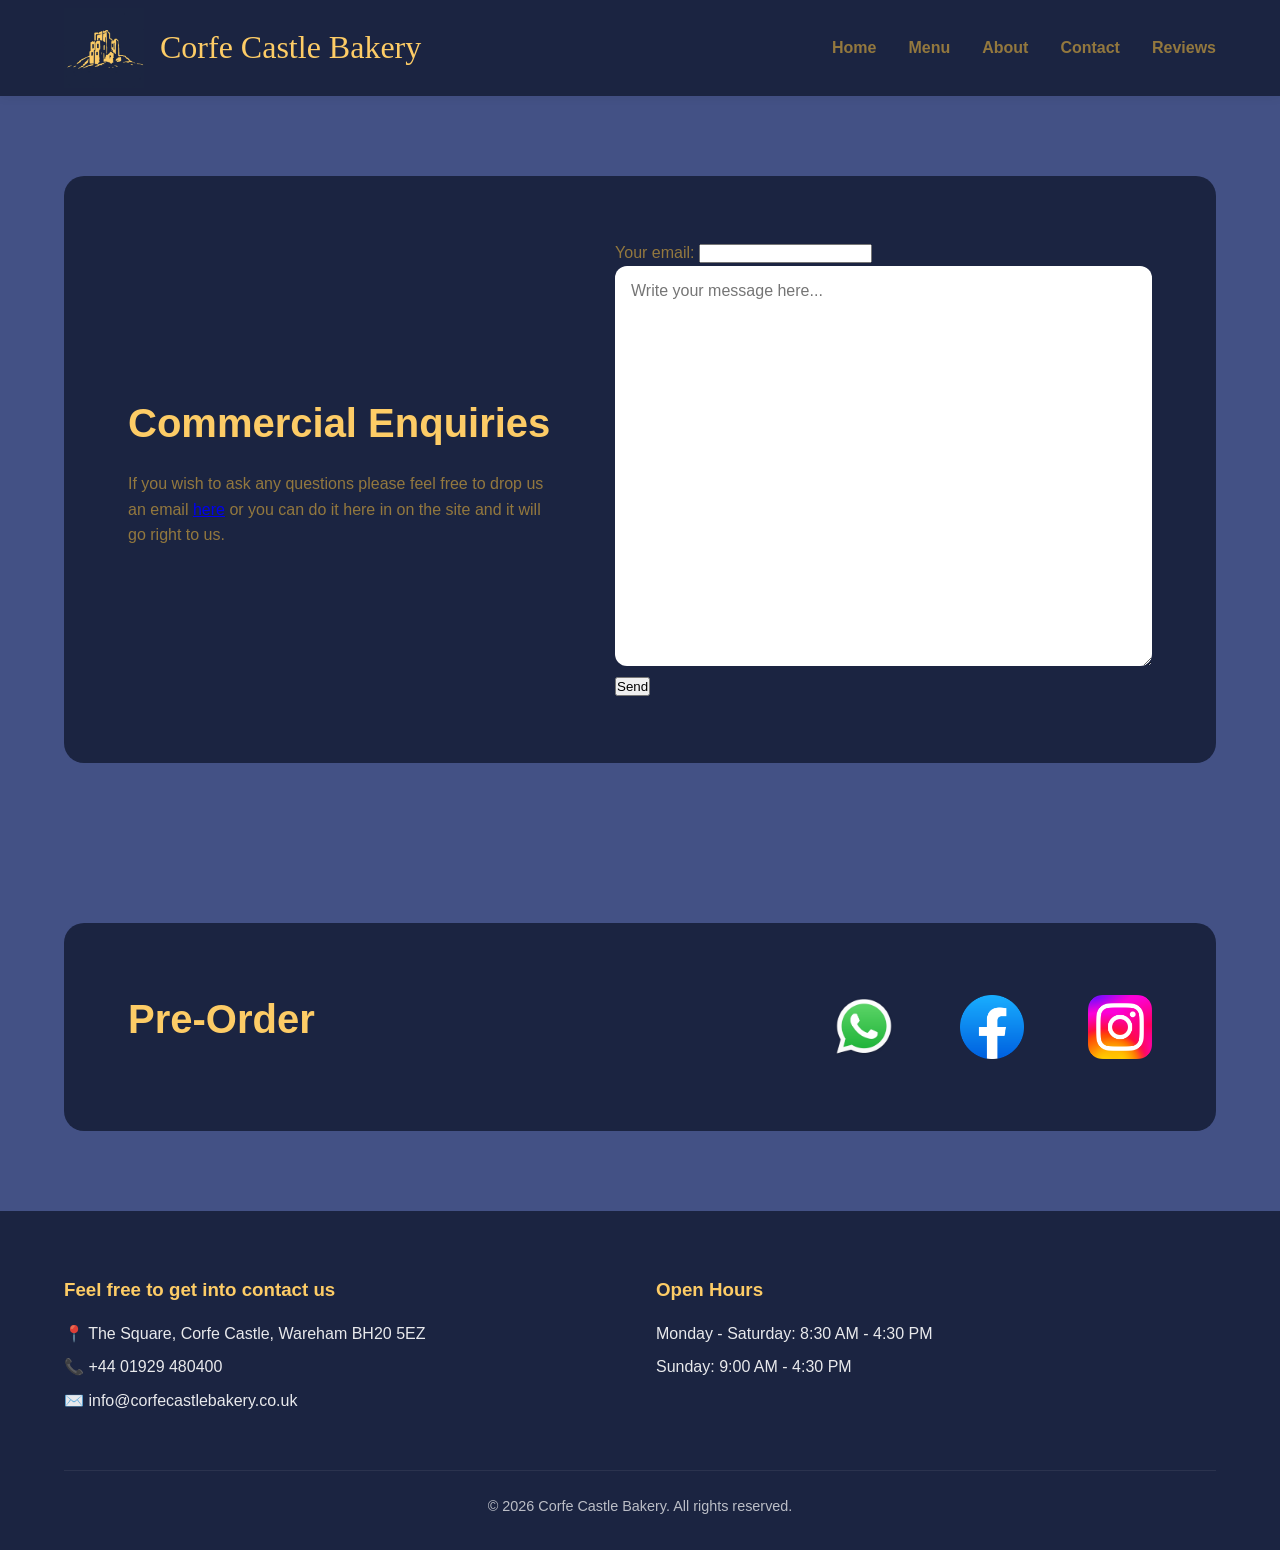
<file: contact.html>
<!DOCTYPE html>
<html lang="en">
<head>
    <meta charset="UTF-8">
    <meta name="viewport" content="width=device-width, initial-scale=1.0">
    <title>Corfe Castle Bakery</title>
    <link rel="stylesheet" href="style.css">
</head>
<body>

<nav class="navbar">
    <div class="nav-brand">
        <img class="nav-image-logo" src="images/logo.png" alt="Blank">
        <a class="nav-logo">Corfe Castle Bakery</a>
    </div>
    <ul class="nav-links">
        <li><a href="index.html">Home</a></li>
        <li><a href="menu.html">Menu</a></li>
        <li><a href="about.html">About</a></li>
        <li><a href="contact.html">Contact</a></li>
        <li><a href="reviews.html">Reviews</a></li>
    </ul>
</nav>

<section class="section">
    <div class="contact-card">
        <div class="contact-content">
            <h2 style="color: var(--primary-color); margin-bottom: 1rem; font-size: 2.5rem;">Commercial Enquiries</h2>
            <p>If you wish to ask any questions please feel free to drop us an email <a href="mailto:info@corfecastlebakery.co.uk">here</a> or you can do it here in on the site and it will go right to us.</p>
        </div>
        <form action="https://formspree.io/f/mdaqeoad" method="POST">
            <label>Your email:
                <input type="email" name="email"></label>
            <textarea class="contact-textbox" name="message" placeholder="Write your message here..."></textarea>
            <button type="submit">Send</button>
        </form>
    </div>
</section>

<section class="section">
    <div class="contact-card">
        <div class="contact-content">
            <h2 style="color: var(--primary-color); margin-bottom: 1rem; font-size: 2.5rem;">Pre-Order</h2>
            <p></p>
        </div>
        <a href="https://wa.me/447738413124">
            <img class="contact-image" src="images/whatsapp.png" alt="WhatsApp">
        </a>
        <a href>
            <img class="contact-image" src="images/facebook.webp" alt="Facebook">
        </a>
        <a href>
            <img class="contact-image" src="images/instagram.webp" alt="Instagram">
        </a>
    </div>
</section>

<footer id="footer">
    <div class="footer-container">
        <div class="footer-info">
            <h3>Feel free to get into contact us</h3>
            <p>📍 The Square, Corfe Castle, Wareham BH20 5EZ</p>
            <p>📞 +44 01929 480400</p>
            <p>✉️ info@corfecastlebakery.co.uk</p>
        </div>
        <div class="footer-hours">
            <h3>Open Hours</h3>
            <p>Monday - Saturday: 8:30 AM - 4:30 PM</p>
            <p>Sunday: 9:00 AM - 4:30 PM</p>
        </div>
    </div>
    <div class="footer-bottom">
        <p>&copy; 2026 Corfe Castle Bakery. All rights reserved.</p>
    </div>
</footer>

</body>
</html>
</file>
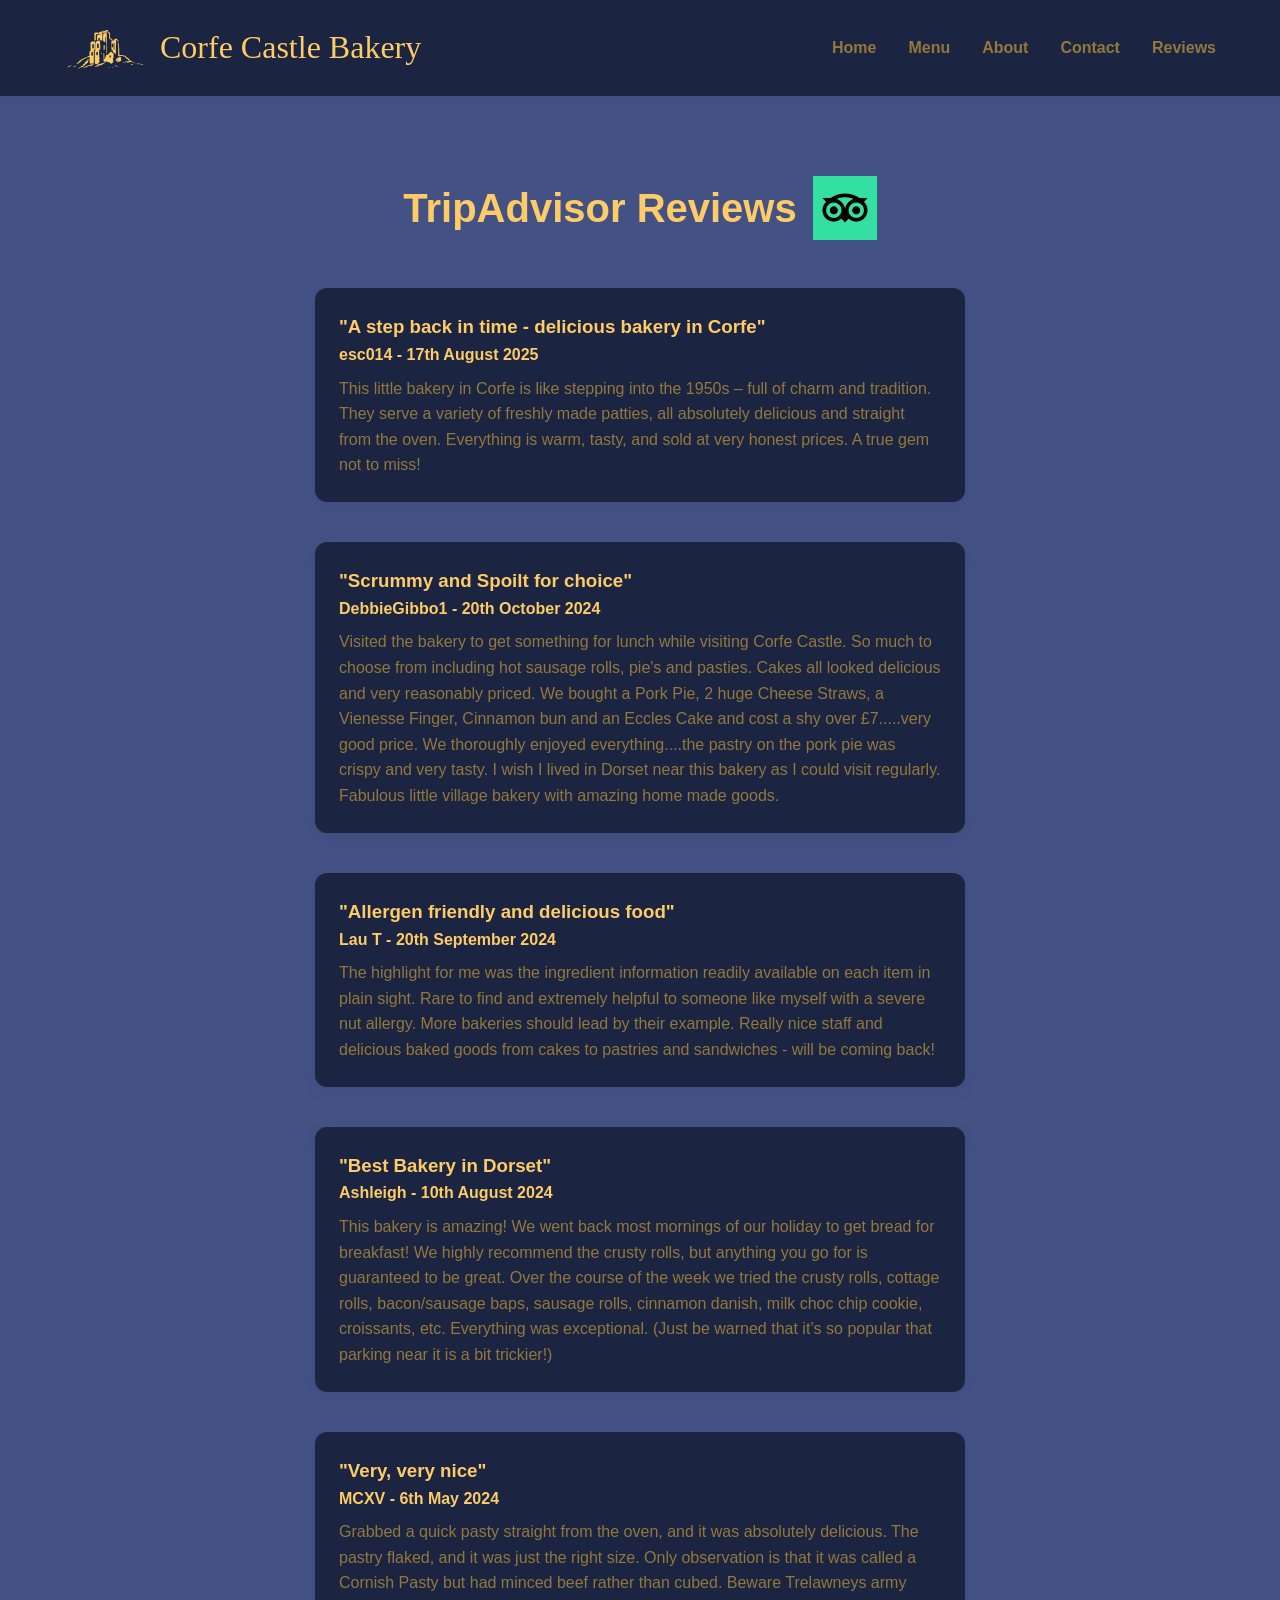
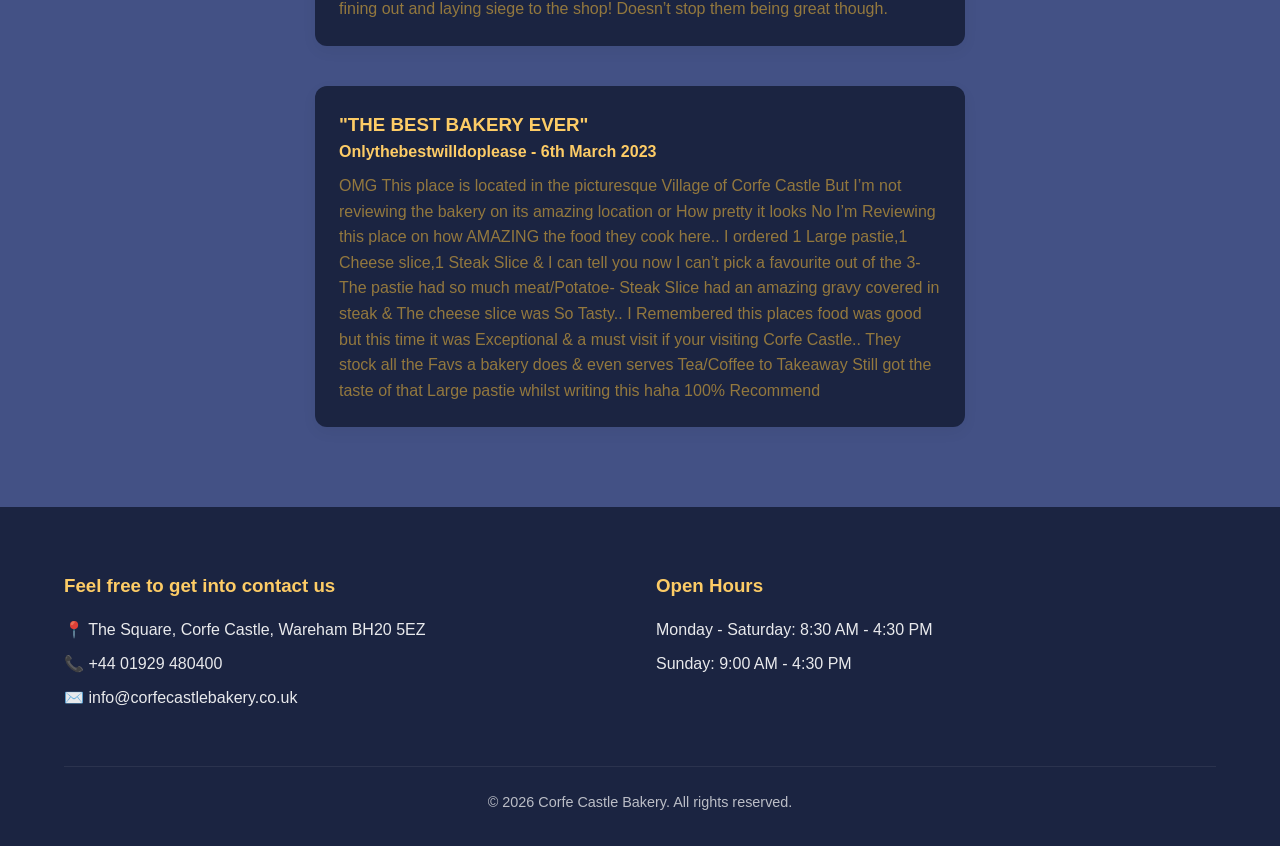
<file: reviews.html>
<!DOCTYPE html>
<html lang="en">
<head>
    <meta charset="UTF-8">
    <meta name="viewport" content="width=device-width, initial-scale=1.0">
    <title>Corfe Castle Bakery</title>
    <link rel="stylesheet" href="style.css">
</head>
<body>

<nav class="navbar">
    <div class="nav-brand">
        <img class="nav-image-logo" src="images/logo.png" alt="Blank">
        <a class="nav-logo">Corfe Castle Bakery</a>
    </div>
    <ul class="nav-links">
        <li><a href="index.html">Home</a></li>
        <li><a href="menu.html">Menu</a></li>
        <li><a href="about.html">About</a></li>
        <li><a href="contact.html">Contact</a></li>
        <li><a href="reviews.html">Reviews</a></li>
    </ul>
</nav>

<section id="review" class="section">
    <div class="review-header">
        <h2 class="section-title">TripAdvisor Reviews</h2>
        <a href="https://www.tripadvisor.co.uk/Restaurant_Review-g551710-d7077771-Reviews-Corfe_Castle_Village_Bakery-Corfe_Castle_Isle_of_Purbeck_Dorset_England.html">
            <img class="review-image" src="images/tripadvisor.png" alt="TripAdvisor">
        </a>
    </div>
    <div class="review-grid">
        <div class="review-card">
            <div class="review-info">
                <div class="review-item-header">
                    <h3>"A step back in time - delicious bakery in Corfe"</h3>
                    <h4>esc014 - 17th August 2025</h4>
                </div>
                <p>This little bakery in Corfe is like stepping into the 1950s – full of charm and tradition.
                    They serve a variety of freshly made patties, all absolutely delicious and straight from the oven.
                    Everything is warm, tasty, and sold at very honest prices. A true gem not to miss!</p>
            </div>
        </div>

        <div class="review-card">
            <div class="review-info">
                <div class="review-item-header">
                    <h3>"Scrummy and Spoilt for choice"</h3>
                    <h4>DebbieGibbo1 - 20th October 2024</h4>
                </div>
                <p>Visited the bakery to get something for lunch while visiting Corfe Castle.
                    So much to choose from including hot sausage rolls, pie's and pasties.
                    Cakes all looked delicious and very reasonably priced.
                    We bought a Pork Pie, 2 huge Cheese Straws, a Vienesse Finger, Cinnamon bun and an Eccles Cake and cost a shy over £7.....very good price.
                    We thoroughly enjoyed everything....the pastry on the pork pie was crispy and very tasty.
                    I wish I lived in Dorset near this bakery as I could visit regularly.
                    Fabulous little village bakery with amazing home made goods.</p>
            </div>
        </div>

        <div class="review-card">
            <div class="review-info">
                <div class="review-item-header">
                    <h3>"Allergen friendly and delicious food"</h3>
                    <h4>Lau T - 20th September 2024</h4>
                </div>
                <p>The highlight for me was the ingredient information readily available on each item in plain sight.
                    Rare to find and extremely helpful to someone like myself with a severe nut allergy.
                    More bakeries should lead by their example. Really nice staff and delicious baked goods from cakes to pastries and sandwiches - will be coming back!</p>
            </div>
        </div>

        <div class="review-card">
            <div class="review-info">
                <div class="review-item-header">
                    <h3>"Best Bakery in Dorset"</h3>
                    <h4>Ashleigh - 10th August 2024</h4>
                </div>
                <p>This bakery is amazing! We went back most mornings of our holiday to get bread for breakfast!
                    We highly recommend the crusty rolls, but anything you go for is guaranteed to be great.
                    Over the course of the week we tried the crusty rolls, cottage rolls, bacon/sausage baps, sausage rolls, cinnamon danish, milk choc chip cookie, croissants, etc. Everything was exceptional.
                    (Just be warned that it’s so popular that parking near it is a bit trickier!)</p>
            </div>
        </div>

        <div class="review-card">
            <div class="review-info">
                <div class="review-item-header">
                    <h3>"Very, very nice"</h3>
                    <h4>MCXV - 6th May 2024</h4>
                </div>
                <p>Grabbed a quick pasty straight from the oven, and it was absolutely delicious. The pastry flaked, and it was just the right size.
                    Only observation is that it was called a Cornish Pasty but had minced beef rather than cubed. Beware Trelawneys army fining out and laying siege to the shop!
                    Doesn’t stop them being great though.</p>
            </div>
        </div>

        <div class="review-card">
            <div class="review-info">
                <div class="review-item-header">
                    <h3>"THE BEST BAKERY EVER"</h3>
                    <h4>Onlythebestwilldoplease - 6th March 2023</h4>
                </div>
                <p>OMG This place is located in the picturesque Village of Corfe Castle But I’m not reviewing the bakery on its amazing location or
                    How pretty it looks No I’m Reviewing this place on how AMAZING the food they cook here..
                    I ordered 1 Large pastie,1 Cheese slice,1 Steak Slice & I can tell you now I can’t pick a favourite out of the 3-
                    The pastie had so much meat/Potatoe- Steak Slice had an amazing gravy covered in steak & The cheese slice was So Tasty..
                    I Remembered this places food was good but this time it was Exceptional & a must visit if your visiting Corfe Castle..
                    They stock all the Favs a bakery does & even serves Tea/Coffee to Takeaway
                    Still got the taste of that Large pastie whilst writing this haha 100% Recommend</p>
            </div>
        </div>
    </div>
</section>

<footer id="footer">
    <div class="footer-container">
        <div class="footer-info">
            <h3>Feel free to get into contact us</h3>
            <p>📍 The Square, Corfe Castle, Wareham BH20 5EZ</p>
            <p>📞 +44 01929 480400</p>
            <p>✉️ info@corfecastlebakery.co.uk</p>
        </div>
        <div class="footer-hours">
            <h3>Open Hours</h3>
            <p>Monday - Saturday: 8:30 AM - 4:30 PM</p>
            <p>Sunday: 9:00 AM - 4:30 PM</p>
        </div>
    </div>
    <div class="footer-bottom">
        <p>&copy; 2026 Corfe Castle Bakery. All rights reserved.</p>
    </div>
</footer>

</body>
</html>
</file>
<file: style.css>
* {
    margin: 0;
    padding: 0;
    box-sizing: border-box;
    font-family: 'Segoe UI', Tahoma, Geneva, Verdana, sans-serif;
}

:root {
    --primary-color: #fdcc66;
    --accent-color: #fdcc66;
    --bg-light: #435185;
    --text-dark: #93783e;
    --card-bg: #1b2441;
    --light-card-bg: #734649;
    --menu-card-width: 300px;
    --review-card-width: 650px;
}

html {
    scroll-behavior: smooth;
}

body {
    background-color: var(--bg-light);
    color: var(--text-dark);
    line-height: 1.6;
}

/* --- Navbar --- */
.navbar {
    position: sticky;
    top: 0;
    background-color: var(--card-bg);
    display: flex;
    justify-content: space-between;
    align-items: center;
    padding: 0.5rem 5%;
    box-shadow: 0 2px 10px rgba(0,0,0,0.05);
    z-index: 1000;
}

.nav-brand {
    display: flex;
    align-items: center;
    gap: 1rem;
}

.nav-logo {
    font-size: 2rem;
    font-family: "Old English Text MT", "Cloister Black", "Blackletter", Uncial, Bilbo, serif;
    font-weight: normal;
    color: var(--primary-color);
    text-decoration: none;
}

.nav-image-logo {
    display: block;
    width: 5rem;
    height: 5rem;
}

.nav-links {
    list-style: none;
    display: flex;
    gap: 2rem;
}

.nav-links a {
    text-decoration: none;
    color: var(--text-dark);
    font-weight: 600;
    transition: color 0.3s;
}

.nav-links a:hover {
    color: var(--accent-color);
}

/* --- Common Layouts --- */
.section {
    padding: 5rem 5%;
    max-width: 2400px;
    margin: 0 auto;
}

.section-title {
    text-align: center;
    font-size: 2.5rem;
    color: var(--primary-color);
    margin-bottom: 3rem;
    position: relative;
}

.section-line {
    color: var(--primary-color);
}

/* --- Home --- */
#home {
    display: flex;
    align-items: center;
    gap: 4rem;
    min-height: 80vh;
}

.home-content {
    color: var(--accent-color);
    flex: 1;
}

.home-content-background {
    background-image: url('https://dynamic-media-cdn.tripadvisor.com/media/photo-o/23/d2/3b/32/caption.jpg?w=500&h=-1&s=1');
}

.home-content h1 {
    font-size: 3.5rem;
    color: var(--accent-color);
    line-height: 1.2;
    margin-bottom: 1.5rem;
}

.home-image-container {
    flex: 1;
    display: grid;
    grid-template-columns: repeat(2, 1fr);
    gap: 1rem;
}

.home-image-container img {
    width: 100%;
    height: 200px;
    object-fit: cover;
    border-radius: 8px;
    box-shadow: 0 4px 15px rgba(0,0,0,0.1);
}

/* --- Menu --- */
.menu-grid {
    display: grid;
    grid-template-columns: repeat(auto-fill, var(--menu-card-width));
    justify-content: center;
    gap: 2.5rem;
}

.menu-card {
    background: var(--card-bg);
    border-radius: 12px;
    overflow: hidden;
    box-shadow: 0 5px 15px rgba(0,0,0,0.05);
    transition: transform 0.3s;
}

.menu-card:hover {
    transform: translateY(-5px);
}

.menu-img {
    width: 100%;
    height: 220px;
    object-fit: cover;
}

.menu-info {
    padding: 1.5rem;
}

.menu-item-header {
    display: flex;
    justify-content: space-between;
    align-items: center;
    color: var(--primary-color);
    margin-bottom: 0.5rem;
}

.menu-price {
    font-weight: bold;
    color: var(--primary-color);
}

/* --- About --- */
.about-card {
    display: flex;
    align-items: center;
    gap: 4rem;
    background-color: var(--card-bg);
    border-radius: 20px;
    padding: 4rem;
}

.about-card.reverse {
    flex-direction: row-reverse;
}

.about-img {
    flex: 1;
    width: 100%;
    max-height: 400px;
    object-fit: cover;
    border-radius: 12px;
}

.about-content {
    flex: 1.5;
}

/* --- Contact --- */
.contact-card {
    display: flex;
    align-items: center;
    gap: 4rem;
    background-color: var(--card-bg);
    border-radius: 20px;
    padding: 4rem;
}

.contact-content {
    flex: 1.5;
}

.contact-textbox {
    flex: 1;
    width: 100%;
    min-height: 400px;
    padding: 1rem;
    font-size: 1rem;
    border: none;
    border-radius: 12px;
    resize: vertical;
}

.contact-image {
    width: 4rem;
    height: 4rem;
    display: block;
}

/* --- Review --- */
.review-grid {
    display: grid;
    grid-template-columns: repeat(auto-fill, var(--review-card-width));
    justify-content: center;
    gap: 2.5rem;
}

.review-card {
    background: var(--card-bg);
    border-radius: 12px;
    overflow: hidden;
    box-shadow: 0 5px 15px rgba(0,0,0,0.05);
    transition: transform 0.3s;
}

.review-info {
    padding: 1.5rem;
}

.review-item-header {
    justify-content: space-between;
    align-items: center;
    color: var(--primary-color);
    margin-bottom: 0.5rem;
}

.review-header {
    display: flex;
    align-items: center;
    justify-content: center;
    gap: 1rem;
    margin-bottom: 3rem;
}

.review-header .section-title {
    margin-bottom: 0;
}

.review-image {
    width: 4rem;
    height: 4rem;
    display: block;
}

/* --- Footer --- */
footer {
    background-color: var(--card-bg);
    color: #fff;
    padding: 4rem 5% 2rem;
}

.footer-container {
    display: flex;
    justify-content: space-between;
    flex-wrap: wrap;
    gap: 2rem;
    max-width: 1200px;
    margin: 0 auto;
}

.footer-info, .footer-hours {
    flex: 1;
    min-width: 250px;
}

.footer-info h3, .footer-hours h3 {
    color: var(--accent-color);
    margin-bottom: 1rem;
}

.footer-info p, .footer-hours p {
    margin-bottom: 0.5rem;
    opacity: 0.9;
}

.footer-bottom {
    text-align: center;
    margin-top: 3rem;
    padding-top: 1.5rem;
    border-top: 1px solid rgba(255,255,255,0.1);
    font-size: 0.9rem;
    opacity: 0.7;
}

/* --- Phone Adjustments --- */
@media (max-width: 768px) {
    .navbar { flex-direction: column; gap: 1rem; }
    #home, .about-card { flex-direction: column; text-align: center; gap: 2rem; }
    .home-content h1 { font-size: 2.5rem; }
    .about-card { padding: 2rem; }
    .about-card.reverse { flex-direction: column; }
    .menu-grid { grid-template-columns: minmax(0, var(--menu-card-width)); }
    .review-card {grid-template-columns: minmax(0, var(--review-card-width)); }
}
</file>
